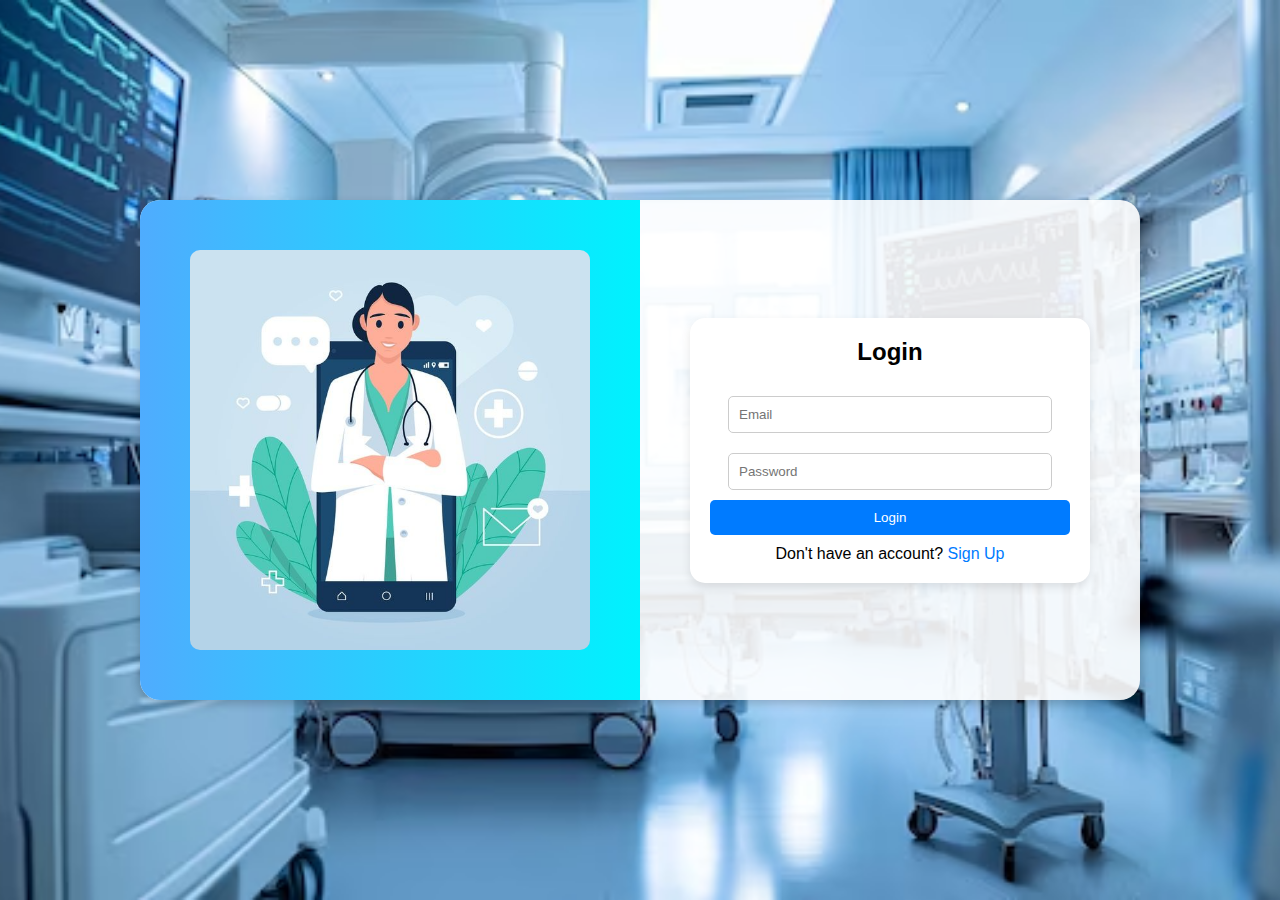
<file: index.html>
<!DOCTYPE html>
<html lang="en">
<head>
    <meta charset="UTF-8">
    <meta name="viewport" content="width=device-width, initial-scale=1.0">
    <title>Login</title>
    <link rel="stylesheet" href="styles.css">
</head>
<body>
    <div class="container">
        <!-- Left Section (Image) -->
        <div class="left-section">
            <img src="doctor.jpg" alt="Medical Theme">
        </div>

        <!-- Right Section (Login Form) -->
        <div class="right-section">
            <div class="form-box">
                <h2>Login</h2>
                <form>
                    <input type="email" placeholder="Email" required>
                    <input type="password" placeholder="Password" required>
                    <button type="submit">Login</button>
                </form>
                <p>Don't have an account? <a href="signup.html">Sign Up</a></p>
            </div>
        </div>
    </div>
</body>
</html>
</file>
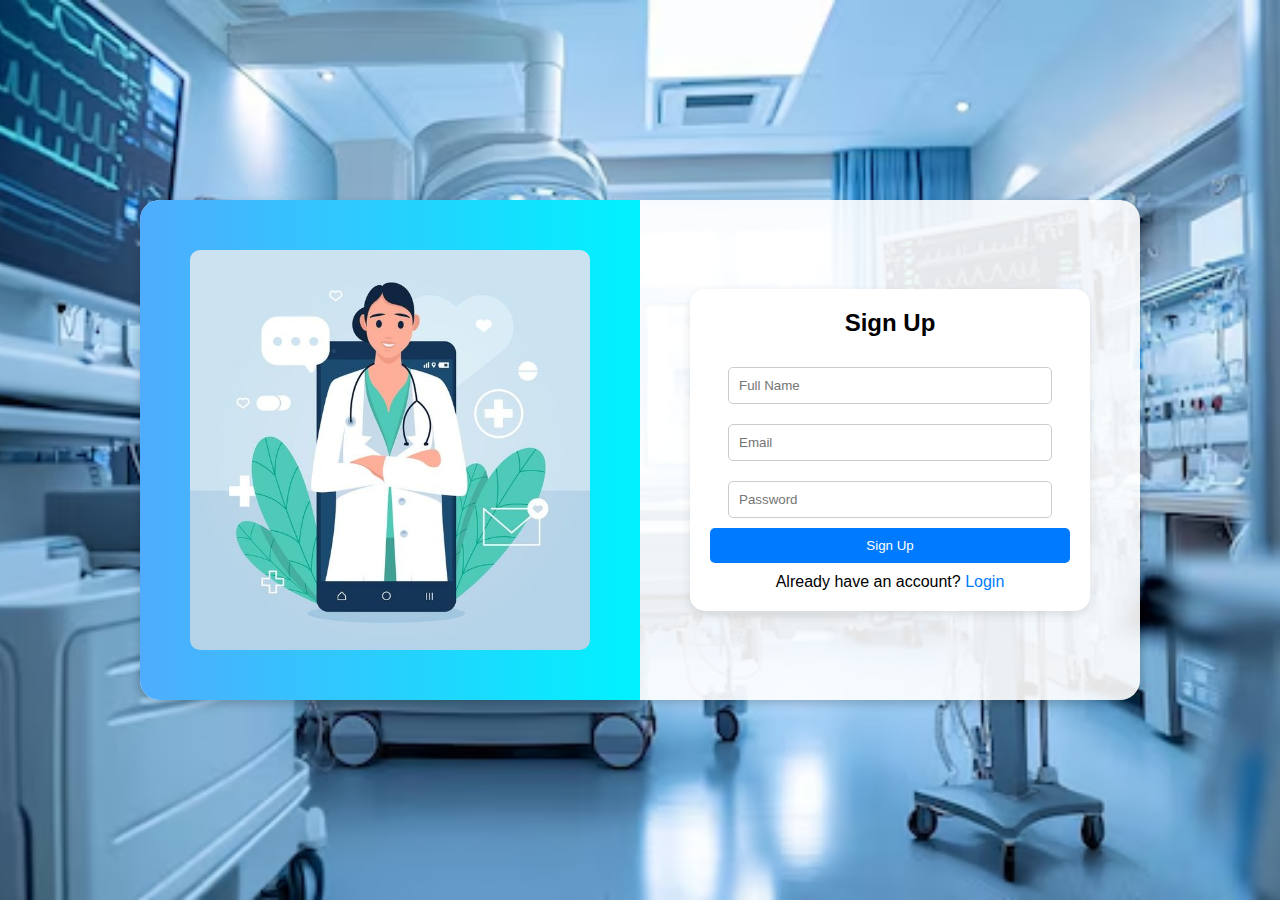
<file: signup.html>
<!DOCTYPE html>
<html lang="en">
<head>
    <meta charset="UTF-8">
    <meta name="viewport" content="width=device-width, initial-scale=1.0">
    <title>Sign Up</title>
    <link rel="stylesheet" href="styles.css">
</head>
<body>
    <div class="container">
        <!-- Left Section (Image) -->
        <div class="left-section">
            <img src="doctor.jpg" alt="Medical Theme">
        </div>

        <!-- Right Section (Sign-Up Form) -->
        <div class="right-section">
            <div class="form-box">
                <h2>Sign Up</h2>
                <form>
                    <input type="text" placeholder="Full Name" required>
                    <input type="email" placeholder="Email" required>
                    <input type="password" placeholder="Password" required>
                    <button type="submit">Sign Up</button>
                </form>
                <p>Already have an account? <a href="index.html">Login</a></p>
            </div>
        </div>
    </div>
</body>
</html>
</file>
<file: styles.css>
/* General Styles */
* {
    margin: 0;
    padding: 0;
    box-sizing: border-box;
    font-family: Arial, sans-serif;
}

body {
    display: flex;
    justify-content: center;
    align-items: center;
    height: 100vh;
    background: url('hos2.avif') no-repeat center center/cover; /* Background Image */
}

/* Main Container */
.container {
    display: flex;
    width: 80%;
    max-width: 1000px;
    height: 500px; /* Increased Size */
    background: rgba(255, 255, 255, 0.9); /* Semi-transparent background */
    border-radius: 20px;
    overflow: hidden;
    box-shadow: 0 4px 10px rgba(0, 0, 0, 0.2);
}

/* Left Section */
.left-section {
    width: 50%;
    display: flex;
    justify-content: center;
    align-items: center;
    background: linear-gradient(to right, #4facfe, #00f2fe);
}

.left-section img {
    max-width: 80%;
    border-radius: 10px;
}

/* Right Section */
.right-section {
    width: 50%;
    display: flex;
    justify-content: center;
    align-items: center;
}

/* Login Form */
.form-box {
    width: 80%;
    padding: 20px;
    background: white;
    border-radius: 15px;
    box-shadow: 0 4px 10px rgba(0, 0, 0, 0.1);
    text-align: center;
}

.form-box h2 {
    margin-bottom: 20px;
}

.form-box input {
    width: 90%;
    padding: 10px;
    margin: 10px 0;
    border: 1px solid #ccc;
    border-radius: 5px;
}

.form-box button {
    width: 100%;
    padding: 10px;
    background: #007bff;
    color: white;
    border: none;
    border-radius: 5px;
    cursor: pointer;
    transition: 0.3s;
}

.form-box button:hover {
    background: #0056b3;
}

.form-box p {
    margin-top: 10px;
}

.form-box a {
    color: #007bff;
    text-decoration: none;
}

.form-box a:hover {
    text-decoration: underline;
}
</file>
